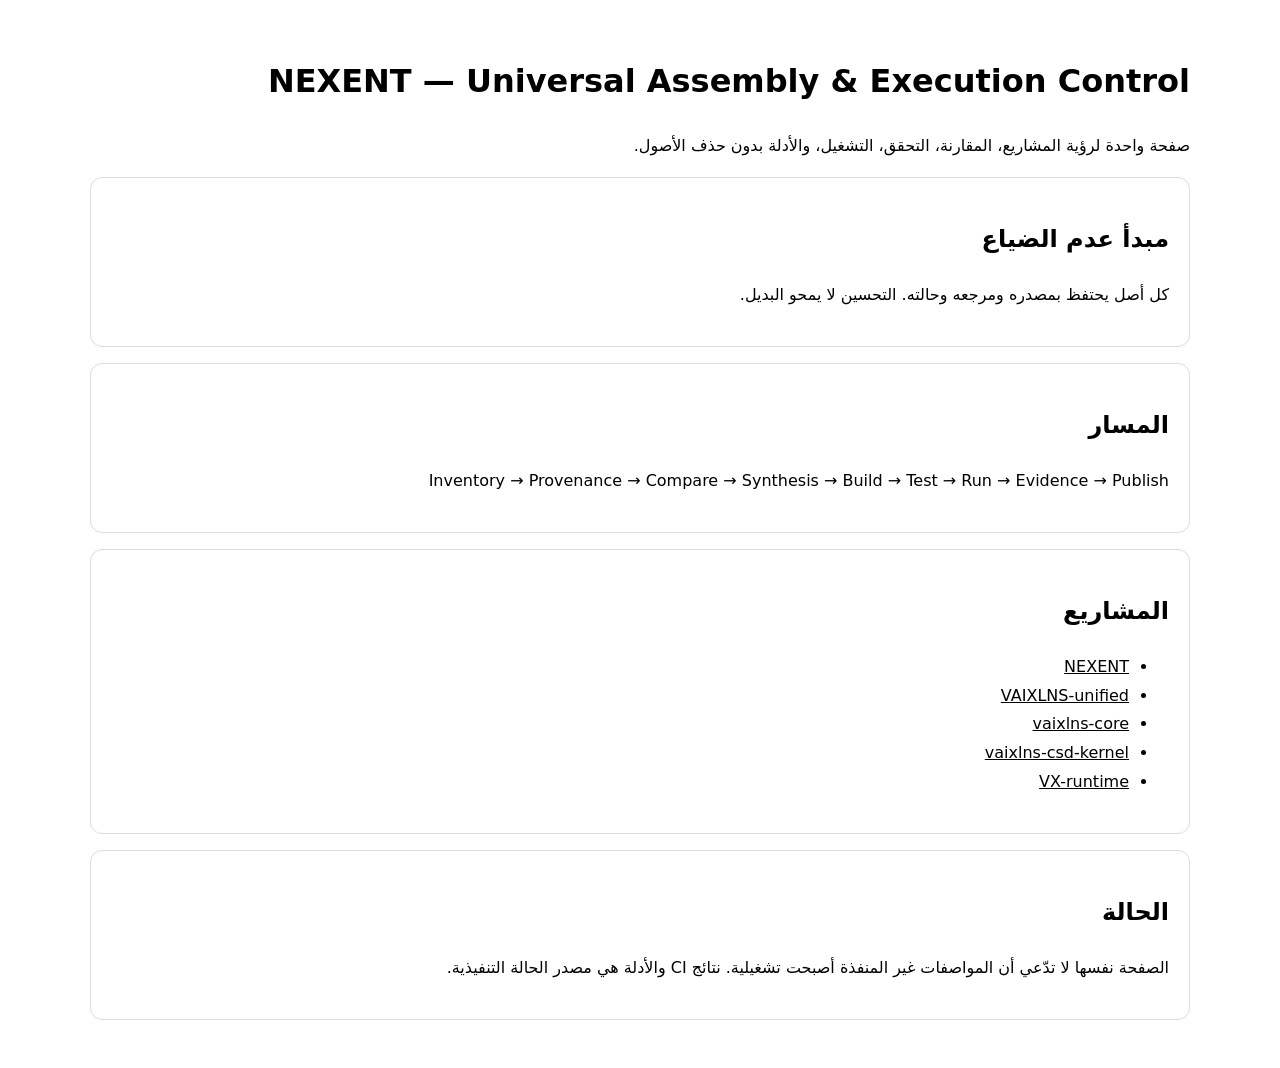
<file: docs/index.html>
<!doctype html>
<html lang="ar" dir="rtl">
<head><meta charset="utf-8"><meta name="viewport" content="width=device-width,initial-scale=1"><title>NEXENT Universal Control Page</title>
<style>body{font-family:system-ui,sans-serif;max-width:1100px;margin:auto;padding:32px;line-height:1.8}code,pre{background:#f3f3f3;padding:4px;border-radius:6px}section{border:1px solid #ddd;border-radius:12px;padding:20px;margin:16px 0}a{color:inherit}</style></head>
<body>
<h1>NEXENT — Universal Assembly & Execution Control</h1>
<p>صفحة واحدة لرؤية المشاريع، المقارنة، التحقق، التشغيل، والأدلة بدون حذف الأصول.</p>
<section><h2>مبدأ عدم الضياع</h2><p>كل أصل يحتفظ بمصدره ومرجعه وحالته. التحسين لا يمحو البديل.</p></section>
<section><h2>المسار</h2><p>Inventory → Provenance → Compare → Synthesis → Build → Test → Run → Evidence → Publish</p></section>
<section><h2>المشاريع</h2>
<ul>
<li><a href="https://github.com/fisallllll280-code/NEXENT">NEXENT</a></li>
<li><a href="https://github.com/fisallllll280-code/VAIXLNS-unified">VAIXLNS-unified</a></li>
<li><a href="https://github.com/fisallllll280-code/vaixlns-core">vaixlns-core</a></li>
<li><a href="https://github.com/fisallllll280-code/vaixlns-csd-kernel">vaixlns-csd-kernel</a></li>
<li><a href="https://github.com/fisallllll280-code/VX-runtime">VX-runtime</a></li>
</ul></section>
<section><h2>الحالة</h2><p>الصفحة نفسها لا تدّعي أن المواصفات غير المنفذة أصبحت تشغيلية. نتائج CI والأدلة هي مصدر الحالة التنفيذية.</p></section>
</body></html>
</file>
